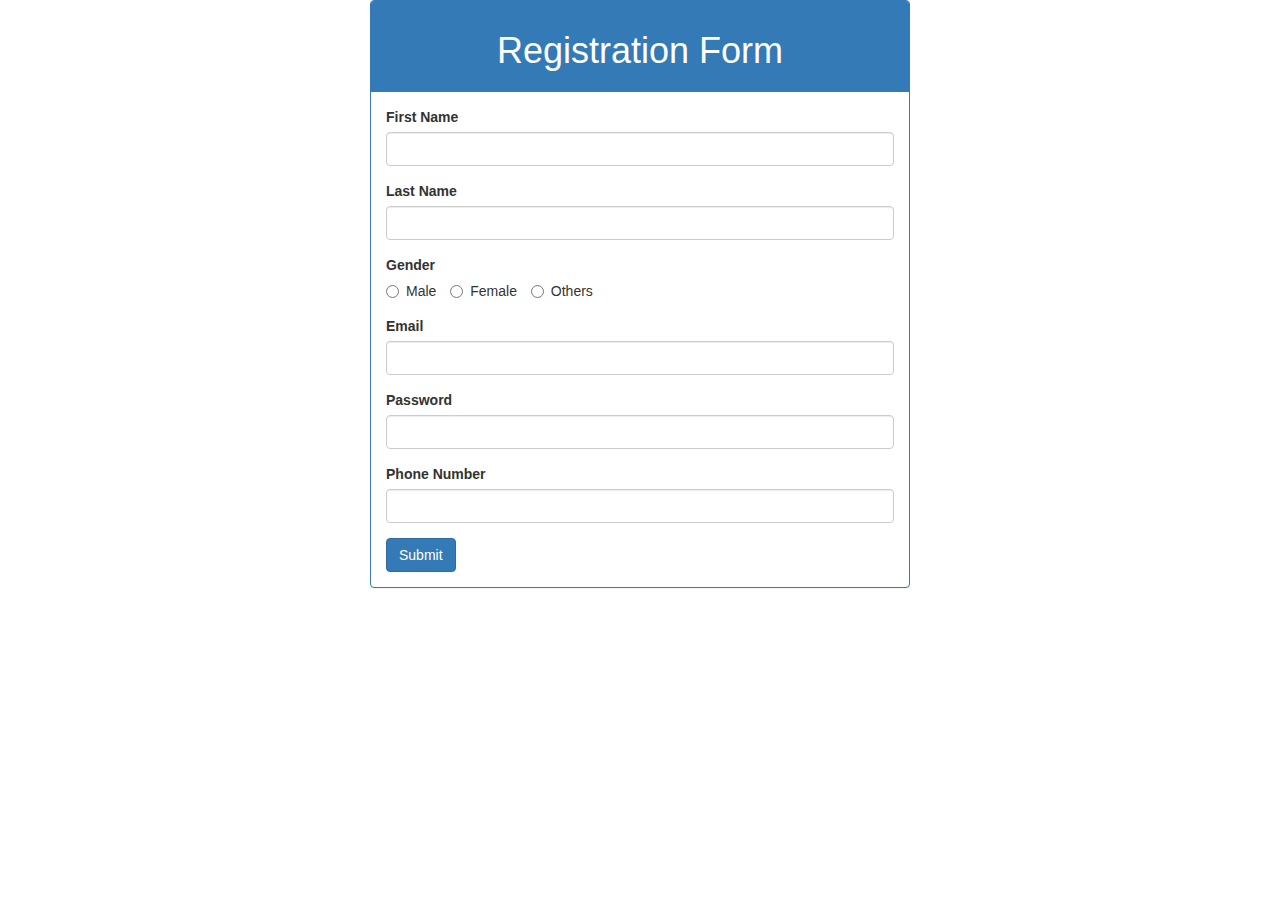
<file: registration page/index.html>
<!DOCTYPE html>
<html>
  <head>
    <title>Registration Page</title>
    <link rel="stylesheet" type="text/css" href="css/bootstrap.css" />
  </head>
  <body>
    <div class="container">
      <div class="row col-md-6 col-md-offset-3">
        <div class="panel panel-primary">
          <div class="panel-heading text-center">
            <h1>Registration Form</h1>
          </div>
          <div class="panel-body">
            <form action="connect.php" method="post">
              <div class="form-group">
                <label for="firstName">First Name</label>
                <input
                  type="text"
                  class="form-control"
                  id="firstName"
                  name="firstName"
                />
              </div>
              <div class="form-group">
                <label for="lastName">Last Name</label>
                <input
                  type="text"
                  class="form-control"
                  id="lastName"
                  name="lastName"
                />
              </div>
              <div class="form-group">
                <label for="gender">Gender</label>
                <div>
                  <label for="male" class="radio-inline"
                    ><input
                      type="radio"
                      name="gender"
                      value="m"
                      id="male"
                    />Male</label
                  >
                  <label for="female" class="radio-inline"
                    ><input
                      type="radio"
                      name="gender"
                      value="f"
                      id="female"
                    />Female</label
                  >
                  <label for="others" class="radio-inline"
                    ><input
                      type="radio"
                      name="gender"
                      value="o"
                      id="others"
                    />Others</label
                  >
                </div>
              </div>
              <div class="form-group">
                <label for="email">Email</label>
                <input
                  type="text"
                  class="form-control"
                  id="email"
                  name="email"
                />
              </div>
              <div class="form-group">
                <label for="password">Password</label>
                <input
                  type="password"
                  class="form-control"
                  id="password"
                  name="password"
                />
              </div>
              <div class="form-group">
                <label for="number">Phone Number</label>
                <input
                  type="number"
                  class="form-control"
                  id="number"
                  name="number"
                />
              </div>
              <input type="submit" class="btn btn-primary" />
              
            </form>
          </div>
        </div>
      </div>
    </div>
    
  </body>
</html>
</file>
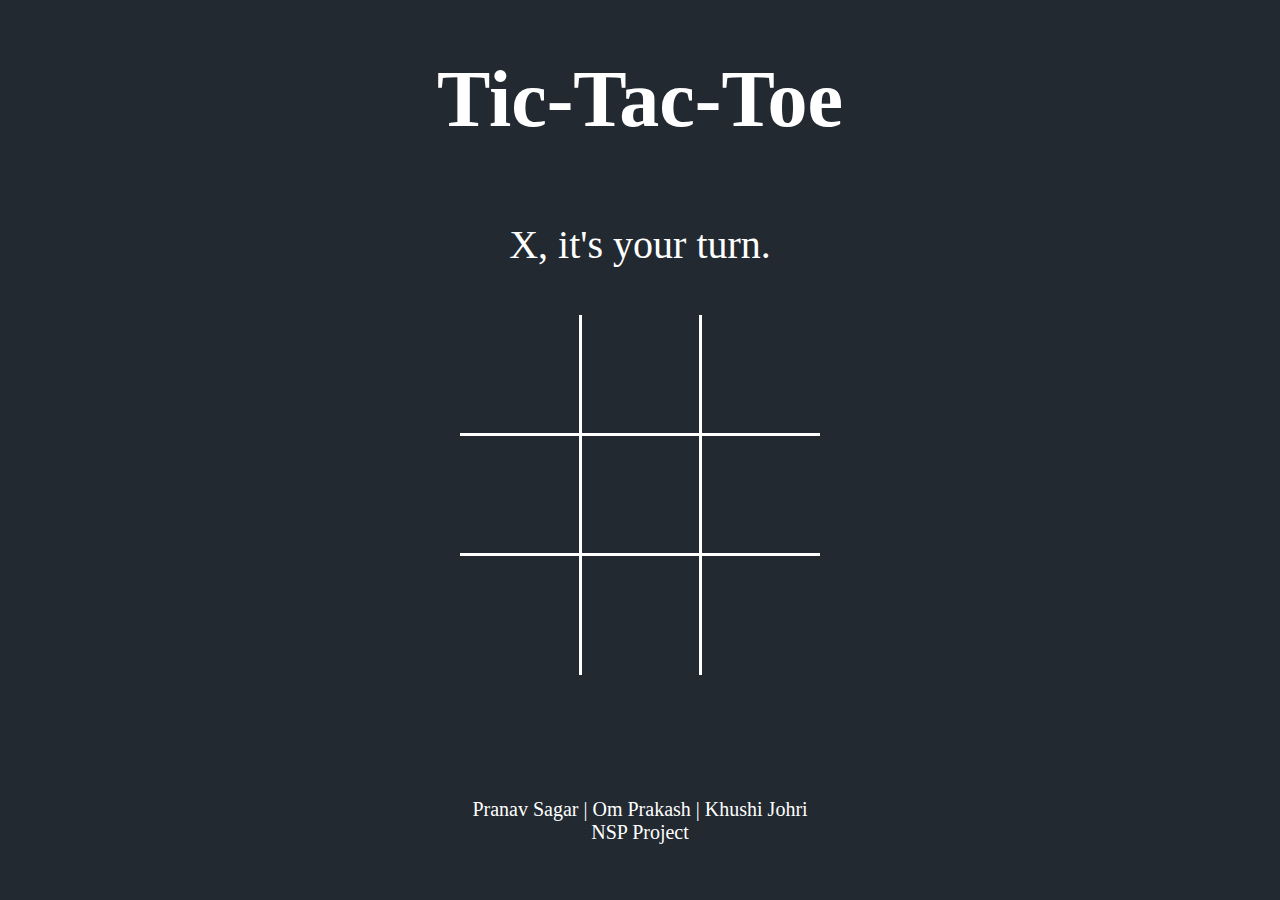
<file: registration page/css/ttt/index.html>
<!DOCTYPE html>
<html lang="en-us">
  <head>
     <meta charset="utf-8">
     <meta http-equiv="X-UA-Compatible" content="IE=edge">
     <meta name="viewport" content="width=device-width, initial-scale=1">
     <title>Tic-Tac-Toe</title>
     <link href="https://fonts.googleapis.com/css?family=Comfortaa" rel="stylesheet">
     <link rel="stylesheet" href="styles.css">
  </head>

 <body>
   <div class="wrapper">
      <header>
        <h1>Tic-Tac-Toe</h1>
      </header>
      <div class="board-container"></div>
      <div class="gameover-container"></div>
      <footer class="text-center">
          <p><i class="fa fa-copyright" aria-hidden="true"></i>Pranav Sagar | Om Prakash | Khushi Johri <br>
          NSP Project</p>
      </footer>
   </div>
    <script src="https://ajax.googleapis.com/ajax/libs/jquery/3.2.1/jquery.min.js"></script>
    <script src="script.js"></script>
  </body>
</html>
</file>
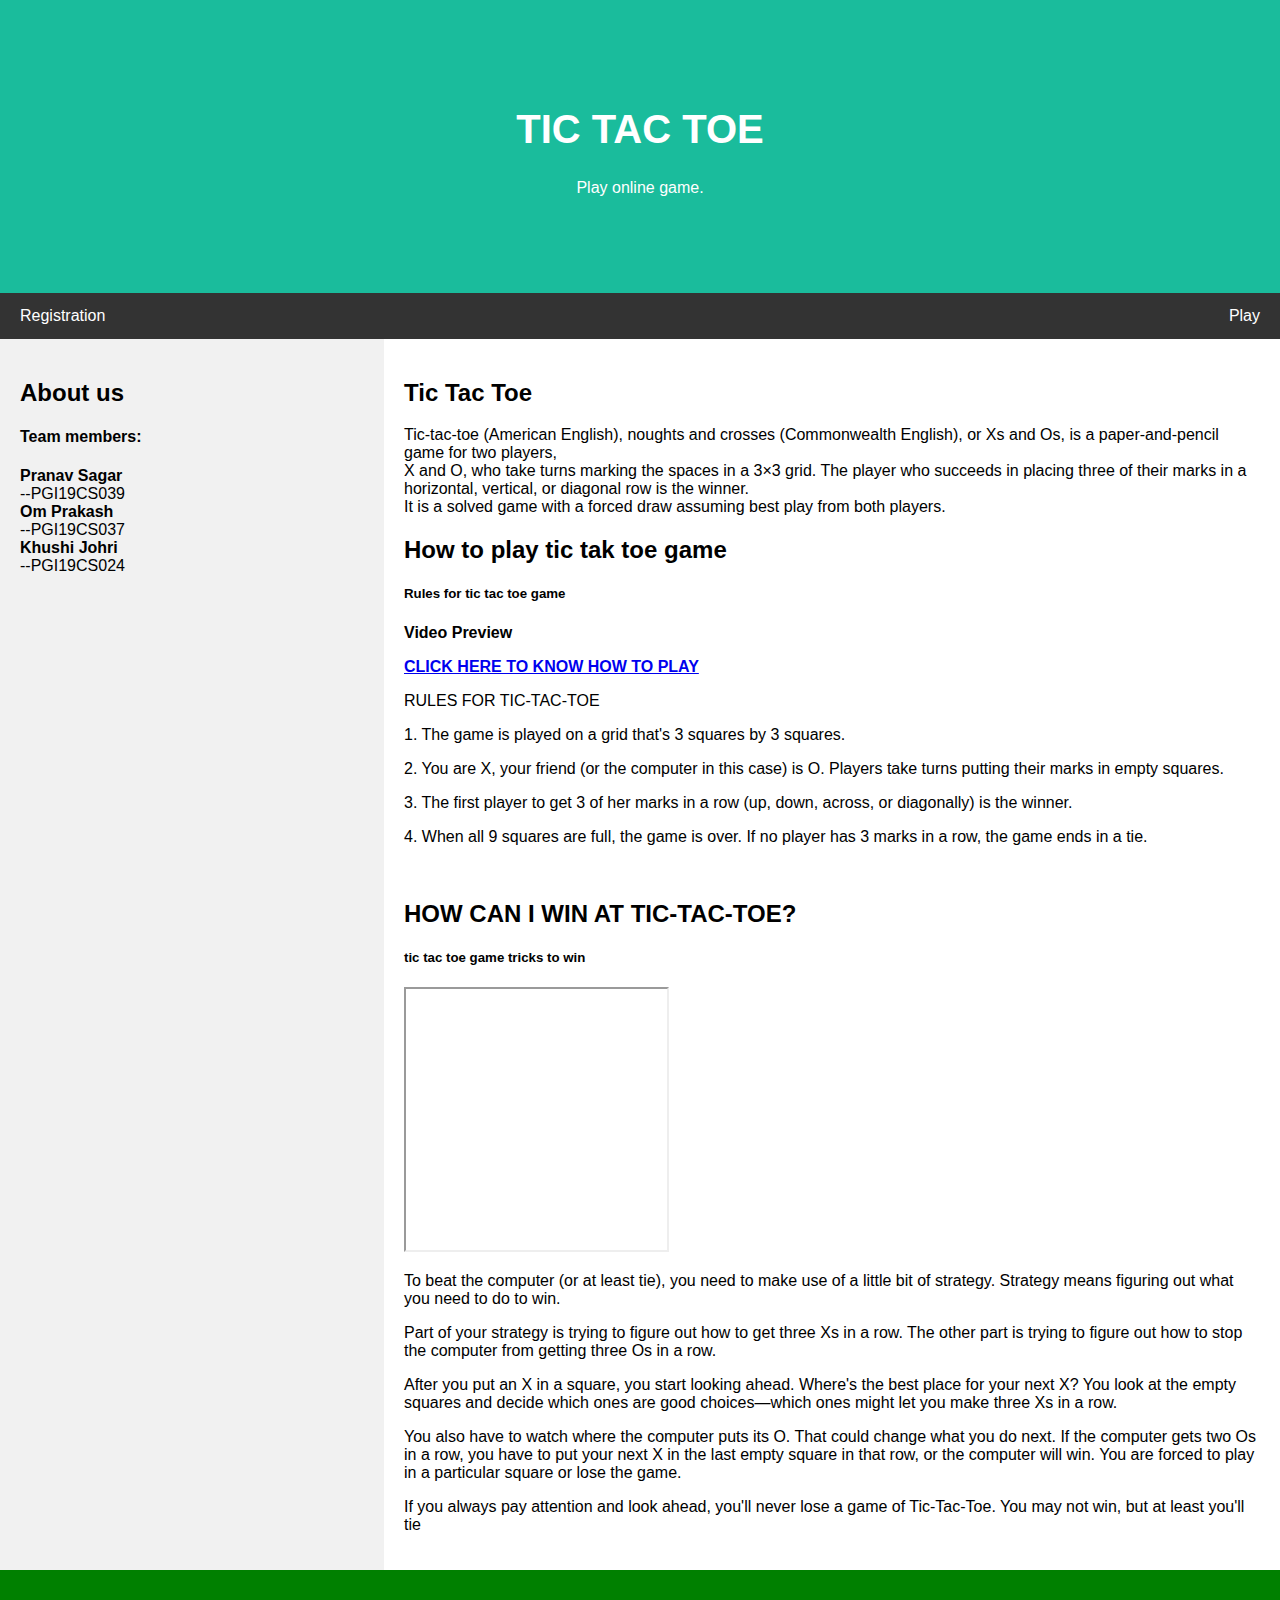
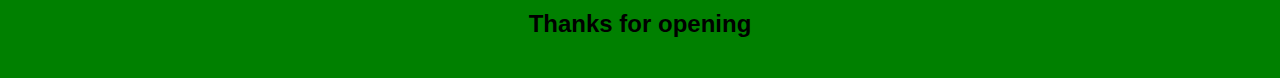
<file: info_page.html>
<!DOCTYPE html>
<html lang="en">
<head>
<title>Page Title</title>
<meta charset="UTF-8">
<meta name="viewport" content="width=device-width, initial-scale=1">
<style>
* {
  box-sizing: border-box;
}

body {
  font-family: Arial, Helvetica, sans-serif;
  margin: 0;
}

.header {
  padding: 80px;
  text-align: center;
  background: #1abc9c;
  color: white;
}
.header h1 {
  font-size: 40px;
}

.navbar {
  overflow: hidden;
  background-color: #333;
}

.navbar a {
  float: left;
  display: block;
  color: white;
  text-align: center;
  padding: 14px 20px;
  text-decoration: none;
}
.navbar a.right {
  float: right;
}
.navbar a:hover {
  background-color: #ddd;
  color: black;
}

.row {  
  display: -ms-flexbox; /* IE10 */
  display: flex;
  -ms-flex-wrap: wrap; /* IE10 */
  flex-wrap: wrap;
}
.side {
  -ms-flex: 30%; /* IE10 */
  flex: 30%;
  background-color: #f1f1f1;
  padding: 20px;
}
.main {   
  -ms-flex: 70%; /* IE10 */
  flex: 70%;
  background-color: white;
  padding: 20px;
}
.footer {
  padding: 20px;
  text-align: center;
  background: GREEN;
}

@media screen and (max-width: 700px) {
  .row {   
    flex-direction: column;
  }
}

@media screen and (max-width: 400px) {
  .navbar a {
    float: none;
    width: 100%;
  }
}
</style>
</head>
<body>

<div class="header">
  <h1>TIC TAC TOE</h1>
  <p>Play online game.</p>
</div>

<div class="navbar">
  <a href="registration page/index.html">Registration</a>
  <a href="ttt/index.html" class="right">Play</a>
</div>

<div class="row">
  <div class="side">
    <h2>About us</h2>
    <h4>Team members:</h4>
    <p><b> Pranav Sagar</b><br>--PGI19CS039 <br><b> Om Prakash </b><br>--PGI19CS037<br> <b>Khushi Johri</b><br>--PGI19CS024</p>


  </div>
  <div class="main">
    <h2>Tic Tac Toe</h2>
    <p>Tic-tac-toe (American English), noughts and crosses (Commonwealth English), or Xs and Os, is a paper-and-pencil game for two players, <br>
      X and O, who take turns marking the spaces in a 3×3 grid. The player who succeeds in placing three of their marks in a horizontal, vertical, or diagonal row is the winner. <br>
      It is a solved game with a forced draw assuming best play from both players.</p>
    <h2>How to play tic tak toe game</h2>
    <h5>Rules for tic tac toe game</h5>
    <p><b> Video Preview</b> </p>
    <a href="https://youtu.be/8JRObso0owY"><b>CLICK HERE TO KNOW HOW TO PLAY</b></a>
    
    <p>RULES FOR TIC-TAC-TOE</p>
    <p>1. The game is played on a grid that's 3 squares by 3 squares.</p>
    <p> 2. You are X, your friend (or the computer in this case) is O. Players take turns putting their marks in empty squares.</p>
    <p> 3. The first player to get 3 of her marks in a row (up, down, across, or diagonally) is the winner.</p>
    <p> 4. When all 9 squares are full, the game is over. If no player has 3 marks in a row, the game ends in a tie.</p>
    <br>
    <h2>HOW CAN I WIN AT TIC-TAC-TOE?</h2>
    <h5>tic tac toe game tricks to win</h5>
    <iframe width="265" height="265" src="https://upload.wikimedia.org/wikipedia/commons/d/da/TicTacToe-152374698XOp.gif">
</iframe>
    <p>To beat the computer (or at least tie), you need to make use of a little bit of strategy. Strategy means figuring out what you need to do to win.</p>
    <p>Part of your strategy is trying to figure out how to get three Xs in a row. The other part is trying to figure out how to stop the computer from getting three Os in a row.</p>
    <p>After you put an X in a square, you start looking ahead. Where's the best place for your next X? You look at the empty squares and decide which ones are good choices—which ones might let you make three Xs in a row.</p>
    <p>You also have to watch where the computer puts its O. That could change what you do next. If the computer gets two Os in a row, you have to put your next X in the last empty square in that row, or the computer will win. You are forced to play in a particular square or lose the game.</p>
    <p>If you always pay attention and look ahead, you'll never lose a game of Tic-Tac-Toe. You may not win, but at least you'll tie</p> 
 </div>
</div>


<div class="footer">
  <h2>Thanks for opening</h2>
</div>

</body>
</html>
</file>
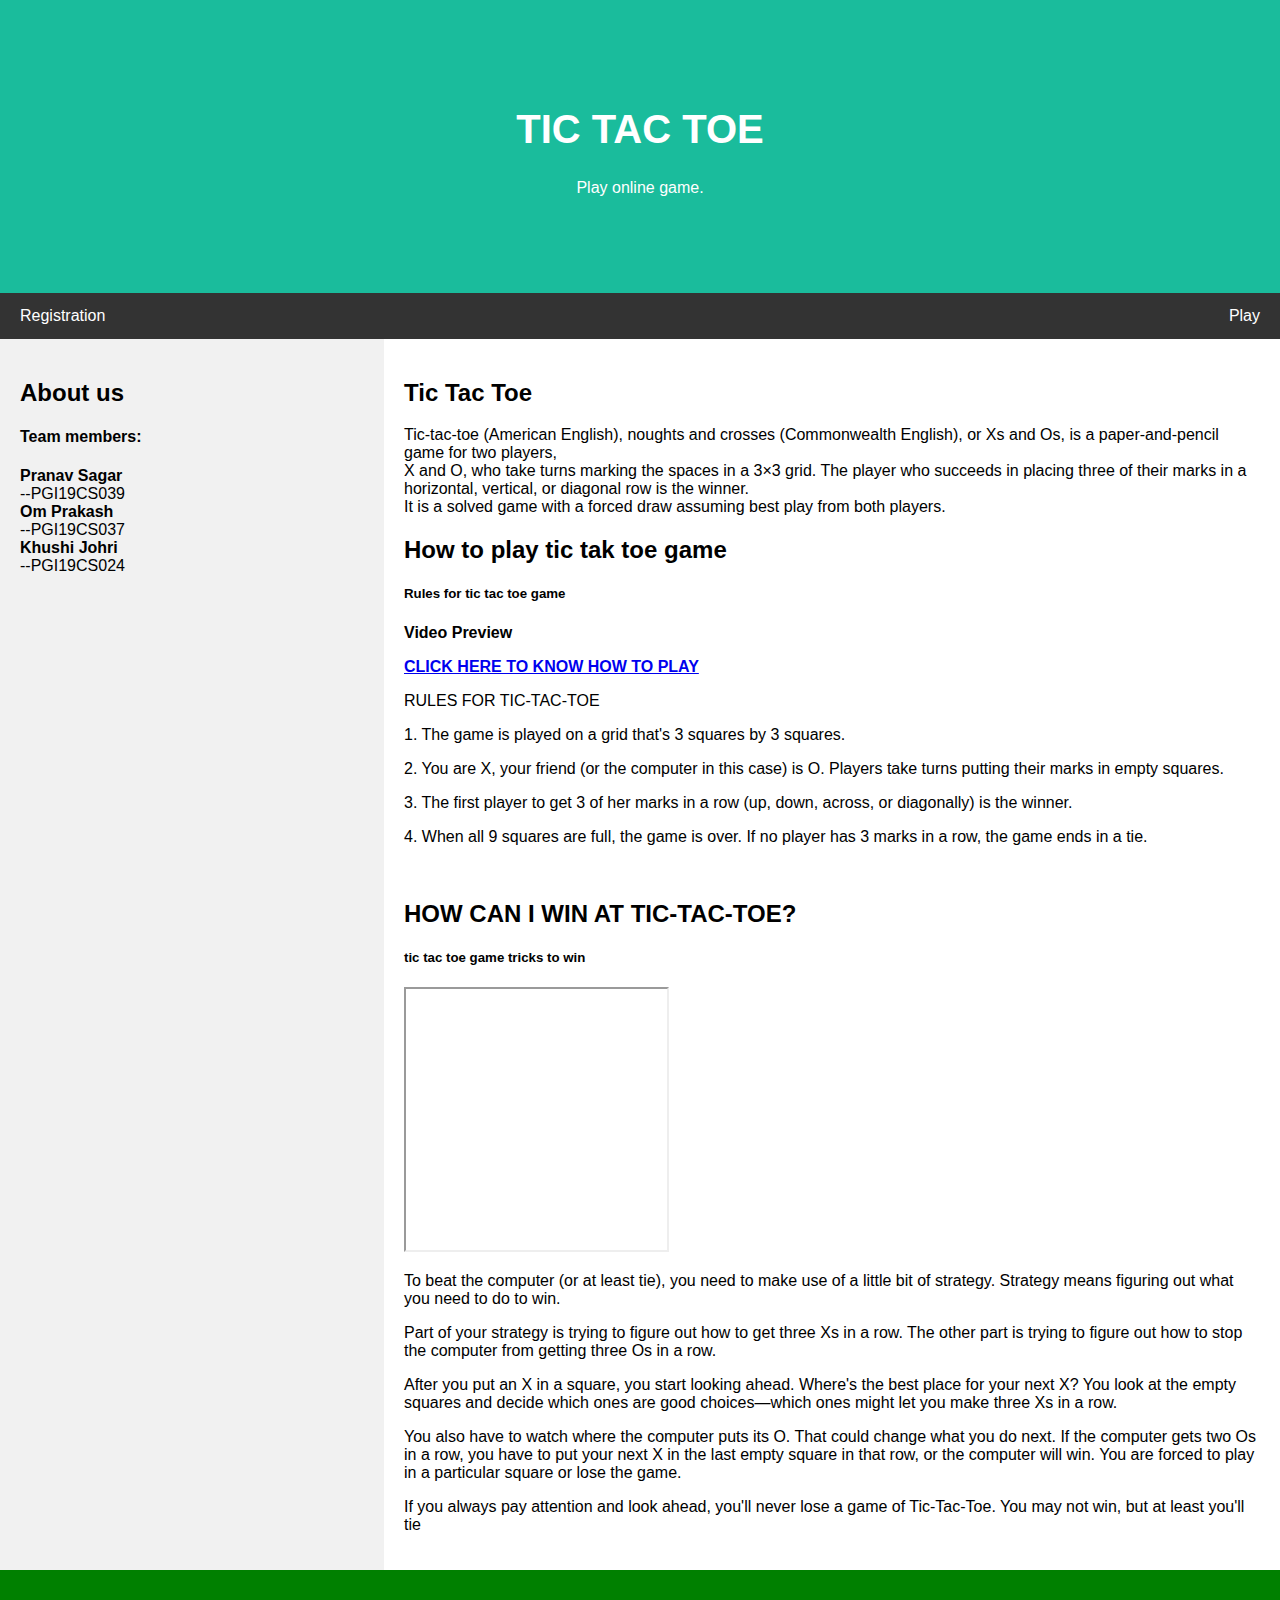
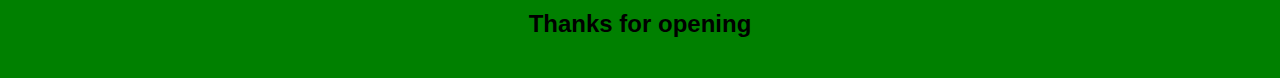
<file: Test/info_page.html>
<!DOCTYPE html>
<html lang="en">
<head>
<title>Page Title</title>
<meta charset="UTF-8">
<meta name="viewport" content="width=device-width, initial-scale=1">
<style>
* {
  box-sizing: border-box;
}

body {
  font-family: Arial, Helvetica, sans-serif;
  margin: 0;
}

.header {
  padding: 80px;
  text-align: center;
  background: #1abc9c;
  color: white;
}
.header h1 {
  font-size: 40px;
}

.navbar {
  overflow: hidden;
  background-color: #333;
}

.navbar a {
  float: left;
  display: block;
  color: white;
  text-align: center;
  padding: 14px 20px;
  text-decoration: none;
}
.navbar a.right {
  float: right;
}
.navbar a:hover {
  background-color: #ddd;
  color: black;
}

.row {  
  display: -ms-flexbox; /* IE10 */
  display: flex;
  -ms-flex-wrap: wrap; /* IE10 */
  flex-wrap: wrap;
}
.side {
  -ms-flex: 30%; /* IE10 */
  flex: 30%;
  background-color: #f1f1f1;
  padding: 20px;
}
.main {   
  -ms-flex: 70%; /* IE10 */
  flex: 70%;
  background-color: white;
  padding: 20px;
}
.footer {
  padding: 20px;
  text-align: center;
  background: GREEN;
}

@media screen and (max-width: 700px) {
  .row {   
    flex-direction: column;
  }
}

@media screen and (max-width: 400px) {
  .navbar a {
    float: none;
    width: 100%;
  }
}
</style>
</head>
<body>

<div class="header">
  <h1>TIC TAC TOE</h1>
  <p>Play online game.</p>
</div>

<div class="navbar">
  <a href="registration page/index.html">Registration</a>
  <a href="registartion page/css/ttt/index.html" class="right">Play</a>
</div>

<div class="row">
  <div class="side">
    <h2>About us</h2>
    <h4>Team members:</h4>
    <p><b> Pranav Sagar</b><br>--PGI19CS039 <br><b> Om Prakash </b><br>--PGI19CS037<br> <b>Khushi Johri</b><br>--PGI19CS024</p>


  </div>
  <div class="main">
    <h2>Tic Tac Toe</h2>
    <p>Tic-tac-toe (American English), noughts and crosses (Commonwealth English), or Xs and Os, is a paper-and-pencil game for two players, <br>
      X and O, who take turns marking the spaces in a 3×3 grid. The player who succeeds in placing three of their marks in a horizontal, vertical, or diagonal row is the winner. <br>
      It is a solved game with a forced draw assuming best play from both players.</p>
    <h2>How to play tic tak toe game</h2>
    <h5>Rules for tic tac toe game</h5>
    <p><b> Video Preview</b> </p>
    <a href="https://youtu.be/8JRObso0owY"><b>CLICK HERE TO KNOW HOW TO PLAY</b></a>
    
    <p>RULES FOR TIC-TAC-TOE</p>
    <p>1. The game is played on a grid that's 3 squares by 3 squares.</p>
    <p> 2. You are X, your friend (or the computer in this case) is O. Players take turns putting their marks in empty squares.</p>
    <p> 3. The first player to get 3 of her marks in a row (up, down, across, or diagonally) is the winner.</p>
    <p> 4. When all 9 squares are full, the game is over. If no player has 3 marks in a row, the game ends in a tie.</p>
    <br>
    <h2>HOW CAN I WIN AT TIC-TAC-TOE?</h2>
    <h5>tic tac toe game tricks to win</h5>
    <iframe width="265" height="265" src="https://upload.wikimedia.org/wikipedia/commons/d/da/TicTacToe-152374698XOp.gif">
</iframe>
    <p>To beat the computer (or at least tie), you need to make use of a little bit of strategy. Strategy means figuring out what you need to do to win.</p>
    <p>Part of your strategy is trying to figure out how to get three Xs in a row. The other part is trying to figure out how to stop the computer from getting three Os in a row.</p>
    <p>After you put an X in a square, you start looking ahead. Where's the best place for your next X? You look at the empty squares and decide which ones are good choices—which ones might let you make three Xs in a row.</p>
    <p>You also have to watch where the computer puts its O. That could change what you do next. If the computer gets two Os in a row, you have to put your next X in the last empty square in that row, or the computer will win. You are forced to play in a particular square or lose the game.</p>
    <p>If you always pay attention and look ahead, you'll never lose a game of Tic-Tac-Toe. You may not win, but at least you'll tie</p> 
 </div>
</div>


<div class="footer">
  <h2>Thanks for opening</h2>
</div>

</body>
</html>
</file>
<file: registration page/css/ttt/styles.css>
/* Shared */
*,
*:before,
*:after {
  box-sizing: border-box;
}

html {
  height: 100%;
}


.wrapper {
  position: relative;
  min-height: 100%;
}


/* Font and color */

h1 {
  color:#ffffff;
  font-size: 80px;
}

small {
  font-size: 10px;
}

body {
  background-color:#222930;
  font-family: "Times New Roman", Times, serif;
}


/* Header */

header {
  margin-top: 20px;
  margin-bottom: 40px;
  text-align: center;
}


/* Board */

.board-container {
  display: flex;
  flex-wrap: wrap;
  width: 100%;
  height: 500px;
  align-items: center;
  justify-content: center;
}

.board {
  border-collapse: collapse;
}

.board td {
  width: 120px;
  height: 120px;
  border: 3px solid white;
  text-align: center;
  font-size: 80px;
  line-height: 117px;
   color:#ffffff;
}

.board tr:first-child td {
  border-top: 0;
}

.board tr:last-child td {
  border-bottom: 0;
}

.board tr td:first-child {
  border-left: 0;
}

.board tr td:last-child {
  border-right: 0;
}


/* Turn Text */

.turn-text {
  display: block;
  flex: 1 100%;
  text-align: center;
  font-size: 40px;
   color:#ffffff;
}


/* Gameover */

.gameover-container {
  display: block;
  height: 80px;
  text-align: center;
}

.playagain-btn {
  padding: 10px;
  border: none;
  border-radius: 5px;
  background: #fff;
  box-shadow: 2px 2px 2px gray;
  font-size: 30px;
  font-family: "Times New Roman", Georgia, Serif;
}

.playagain-btn:hover {
  background: #bdbebf;
  cursor: pointer;
}


/* Footer */
a{
  color:#ffffff;
}

footer {
  color: #ffffff;  
  font-size: 20px;
  text-align: center;
}
#link:hover{
  color : #000;
}
</file>
